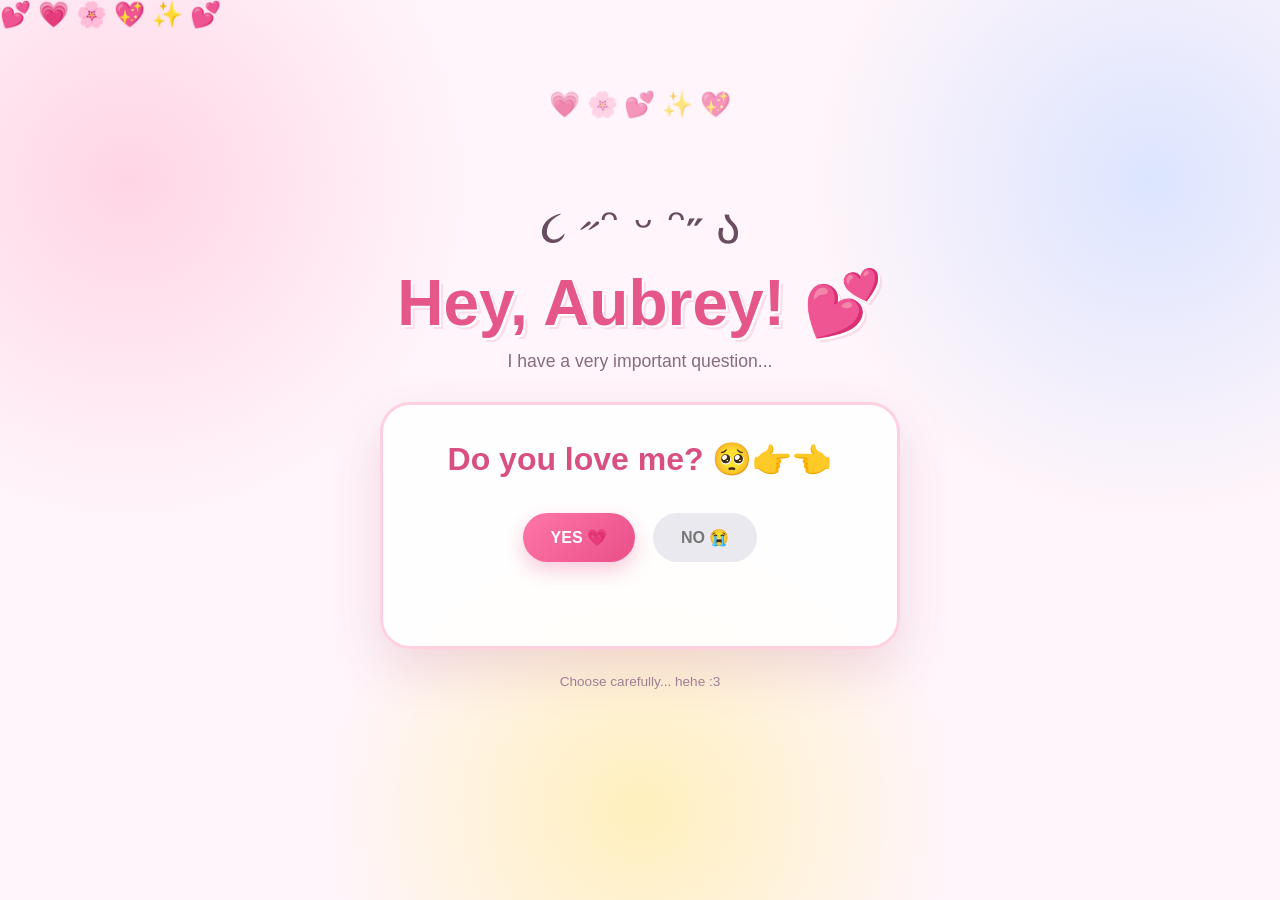
<file: index.html>
<!DOCTYPE html>
<html lang="en">
<head>
    <meta charset="UTF-8">
    <meta name="viewport" content="width=device-width, initial-scale=1.0">

    <title>For Aubrey 💕</title>

    <link rel="stylesheet" href="style.css">
</head>

<body>

    <div class="floating-hearts">
        💕
        💗
        🌸
        💖
        ✨
        💕
    </div>

    <main>

        <div class="cute">૮ ˶ᵔ ᵕ ᵔ˶ ა</div>

        <h1>Hey, Aubrey! 💕</h1>

        <p class="subtitle">
            I have a very important question...
        </p>

        <div class="card">

            <h2>Do you love me? 🥺👉👈</h2>

            <div class="buttons">

                <button id="yesButton">
                    YES 💗
                </button>

                <button id="noButton">
                    NO 😭
                </button>

            </div>

            <p id="message"></p>

        </div>

        <p class="small">
            Choose carefully... hehe :3
        </p>

    </main>


    <!-- Letter -->

    <div id="letter" class="letter-background">

        <div class="letter">

            <button id="closeButton" class="close">
                ×
            </button>

            <div class="envelope">
                💌
            </div>

            <h2>For My Lovely Aubrey 💕</h2>

            <div class="letter-text">

                <p>Dear Aubrey,</p>

                <p>
                    I just wanted to remind you that
                    <strong>I always love you.</strong> 💗
                </p>

                <p>
                    Even if you're busy, I'll still be here
                    thinking about you.
                </p>

                <p>
                    I miss you, dear. 🥺💕
                </p>

                <p>
                    Please take care of yourself, okay?
                    And don't forget that someone loves you
                    very much. :3
                </p>

                <p class="signature">
                    — Your favorite person 💕
                </p>

            </div>

            <div class="bottom-hearts">
                💗 💕 💖 💞 💗
            </div>

        </div>

    </div>

    <script src="script.js"></script>

</body>
</html>
</file>
<file: style.css>
* {
    box-sizing: border-box;
}

html,
body {
    margin: 0;
    padding: 0;
    width: 100%;
    min-height: 100%;
}

body {
    min-height: 100vh;

    font-family:
        "Comic Sans MS",
        "Trebuchet MS",
        Arial,
        sans-serif;

    color: #694c60;

    background:
        radial-gradient(
            circle at 10% 20%,
            #ffd5e5,
            transparent 25%
        ),
        radial-gradient(
            circle at 90% 20%,
            #dce5ff,
            transparent 25%
        ),
        radial-gradient(
            circle at 50% 90%,
            #fff0bd,
            transparent 30%
        ),
        #fff5fa;

    overflow: hidden;
}


/* Main */

main {
    min-height: 100vh;

    display: flex;
    flex-direction: column;

    align-items: center;
    justify-content: center;

    text-align: center;

    padding: 20px;

    position: relative;
    z-index: 2;
}


/* Cute face */

.cute {
    font-size: 48px;

    margin-bottom: 10px;

    animation: bounce 2s infinite;
}


/* Title */

h1 {
    margin: 0 0 10px;

    color: #e65789;

    font-size: clamp(
        2rem,
        8vw,
        4rem
    );

    text-shadow:
        2px 2px white,
        4px 4px rgba(230, 87, 137, 0.15);
}

.subtitle {
    margin: 0 0 30px;

    font-size: 1.1rem;

    color: #876b7e;
}


/* Card */

.card {
    width: min(
        90vw,
        520px
    );

    padding: 35px 25px;

    background: rgba(
        255,
        255,
        255,
        0.85
    );

    border: 3px solid #ffd0df;

    border-radius: 30px;

    box-shadow:
        0 20px 50px
        rgba(170, 80, 120, 0.18);

    backdrop-filter: blur(10px);
}

.card h2 {
    margin: 0 0 30px;

    color: #d84f82;

    font-size: clamp(
        1.4rem,
        5vw,
        2rem
    );
}


/* Buttons */

.buttons {
    display: flex;

    justify-content: center;

    align-items: center;

    gap: 18px;

    min-height: 60px;
}

button {
    border: none;

    font-family: inherit;

    font-weight: bold;

    cursor: pointer;
}


/* YES */

#yesButton {
    padding: 15px 28px;

    border-radius: 50px;

    color: white;

    background:
        linear-gradient(
            135deg,
            #ff76a8,
            #e84f88
        );

    font-size: 1rem;

    box-shadow:
        0 8px 20px
        rgba(232, 79, 136, 0.3);

    transition: transform 0.2s;
}

#yesButton:hover {
    transform: scale(1.1);
}


/* NO */

#noButton {
    padding: 15px 28px;

    border-radius: 50px;

    background: #e9e9ef;

    color: #777;

    font-size: 1rem;

    transition:
        left 0.15s,
        top 0.15s,
        transform 0.15s;
}


/* Message */

#message {
    min-height: 25px;

    margin: 18px 0 0;

    color: #df5686;

    font-size: 0.9rem;
}

.small {
    margin-top: 25px;

    color: #a08396;

    font-size: 0.85rem;
}


/* Floating decorations */

.floating-hearts {
    position: fixed;

    inset: 0;

    pointer-events: none;

    z-index: 1;
}

.floating-hearts {
    font-size: 25px;
}

.floating-hearts::before {
    content: "💗     🌸       💕        ✨       💖";

    position: absolute;

    width: 100%;

    top: 10%;

    text-align: center;

    opacity: 0.6;

    animation: float 5s infinite ease-in-out;
}


/* Letter background */

.letter-background {
    position: fixed;

    inset: 0;

    display: flex;

    align-items: center;

    justify-content: center;

    padding: 20px;

    background:
        rgba(70, 30, 55, 0.4);

    backdrop-filter: blur(6px);

    z-index: 100;

    opacity: 0;

    visibility: hidden;

    transition:
        opacity 0.4s,
        visibility 0.4s;
}

.letter-background.show {
    opacity: 1;

    visibility: visible;
}


/* Letter */

.letter {
    width: min(
        90vw,
        550px
    );

    max-height: 90vh;

    overflow-y: auto;

    position: relative;

    padding: 40px 30px;

    background:
        #fffafc;

    border:
        3px solid #ffc4d8;

    border-radius: 25px;

    text-align: center;

    box-shadow:
        0 30px 80px
        rgba(50, 20, 40, 0.3);

    transform:
        scale(0.5)
        rotate(-5deg);

    transition:
        transform 0.5s;
}

.letter-background.show .letter {
    transform:
        scale(1)
        rotate(0deg);
}

.envelope {
    font-size: 50px;
}

.letter h2 {
    color: #dc5685;

    font-size: 1.8rem;

    margin: 10px 0 25px;
}


/* Letter text */

.letter-text {
    text-align: left;

    font-family: Georgia, serif;

    line-height: 1.8;

    font-size: 1.05rem;
}

.letter-text strong {
    color: #e34e82;
}

.signature {
    text-align: right;

    color: #d95786;

    font-style: italic;
}

.bottom-hearts {
    margin-top: 20px;

    font-size: 22px;
}


/* Close */

.close {
    position: absolute;

    right: 12px;

    top: 12px;

    width: 35px;

    height: 35px;

    border-radius: 50%;

    background: #ffe0eb;

    color: #d95786;

    font-size: 25px;

    line-height: 30px;
}


/* Animations */

@keyframes bounce {

    0%,
    100% {
        transform: translateY(0);
    }

    50% {
        transform: translateY(-10px);
    }
}

@keyframes float {

    0%,
    100% {
        transform: translateY(0);
    }

    50% {
        transform: translateY(-20px);
    }
}


/* Phone */

@media (max-width: 600px) {

    .card {
        padding: 30px 18px;
    }

    #yesButton,
    #noButton {
        padding: 13px 22px;
    }

    .letter {
        padding: 35px 22px;
    }

    .letter-text {
        font-size: 1rem;
    }
}
</file>
